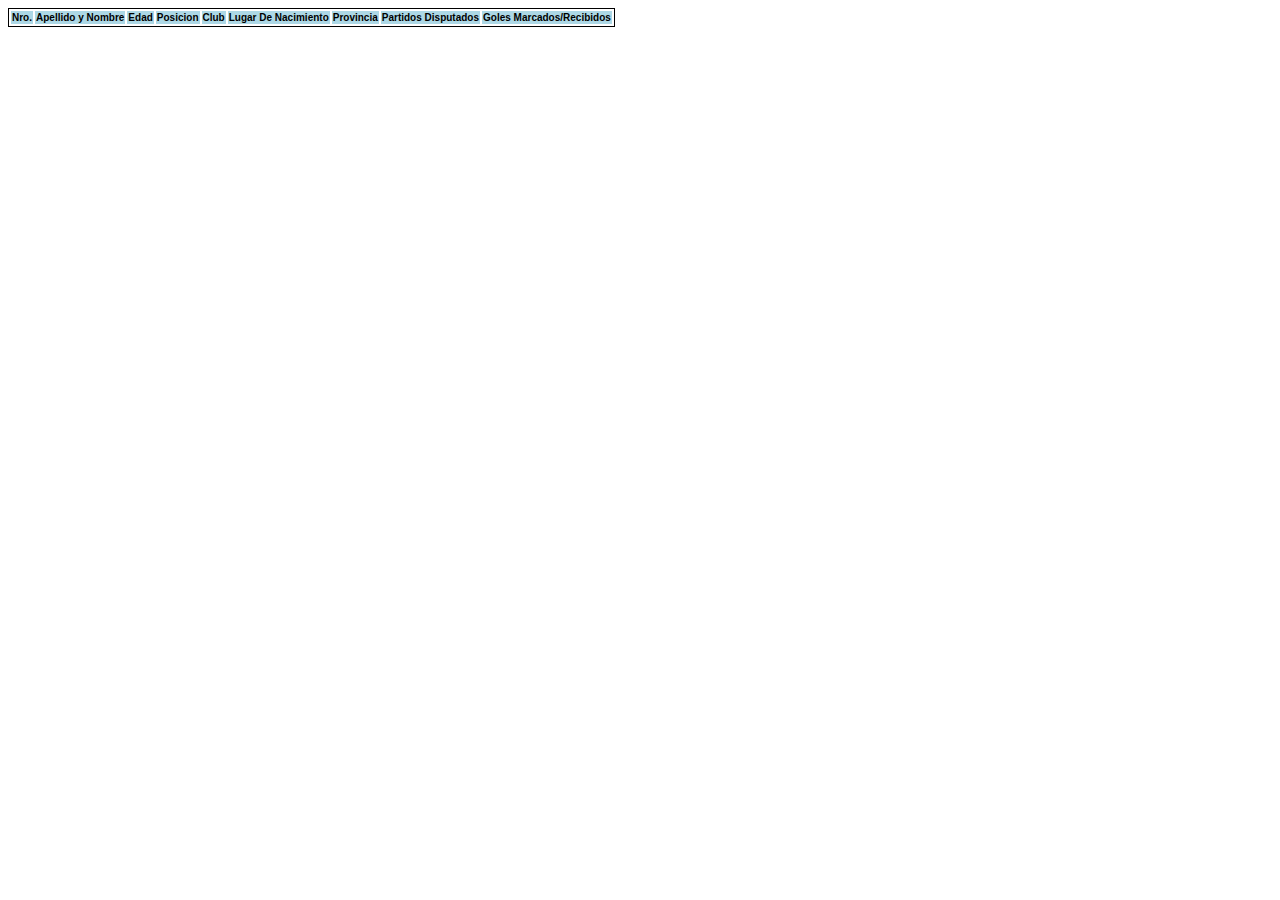
<file: Argentina National Team Table/index.html>
<!DOCTYPE html>
<html lang="en">

<head>
    <meta charset="UTF-8">
    <meta http-equiv="X-UA-Compatible" content="IE=edge">
    <meta name="viewport" content="width=device-width, initial-scale=1.0">
    <title>Argentine Squad Fifa World Cup Champions Qatar 2022</title>
    <link rel="stylesheet" href="style.css">
</head>

<body>
    <table id="tableContainer">
        <thead>
            <tr>
                <th>Nro.</th>
                <th>Apellido y Nombre</th>
                <th>Edad</th>
                <th>Posicion</th>
                <th>Club</th>
                <th>Lugar De Nacimiento</th>
                <th>Provincia</th>
                <th>Partidos Disputados</th>
                <th>Goles Marcados/Recibidos</th>
            </tr>
        </thead>

        <tbody>

        </tbody>
    </table>

    <script type="module" src="index.js"></script>
</body>
</html>
</file>
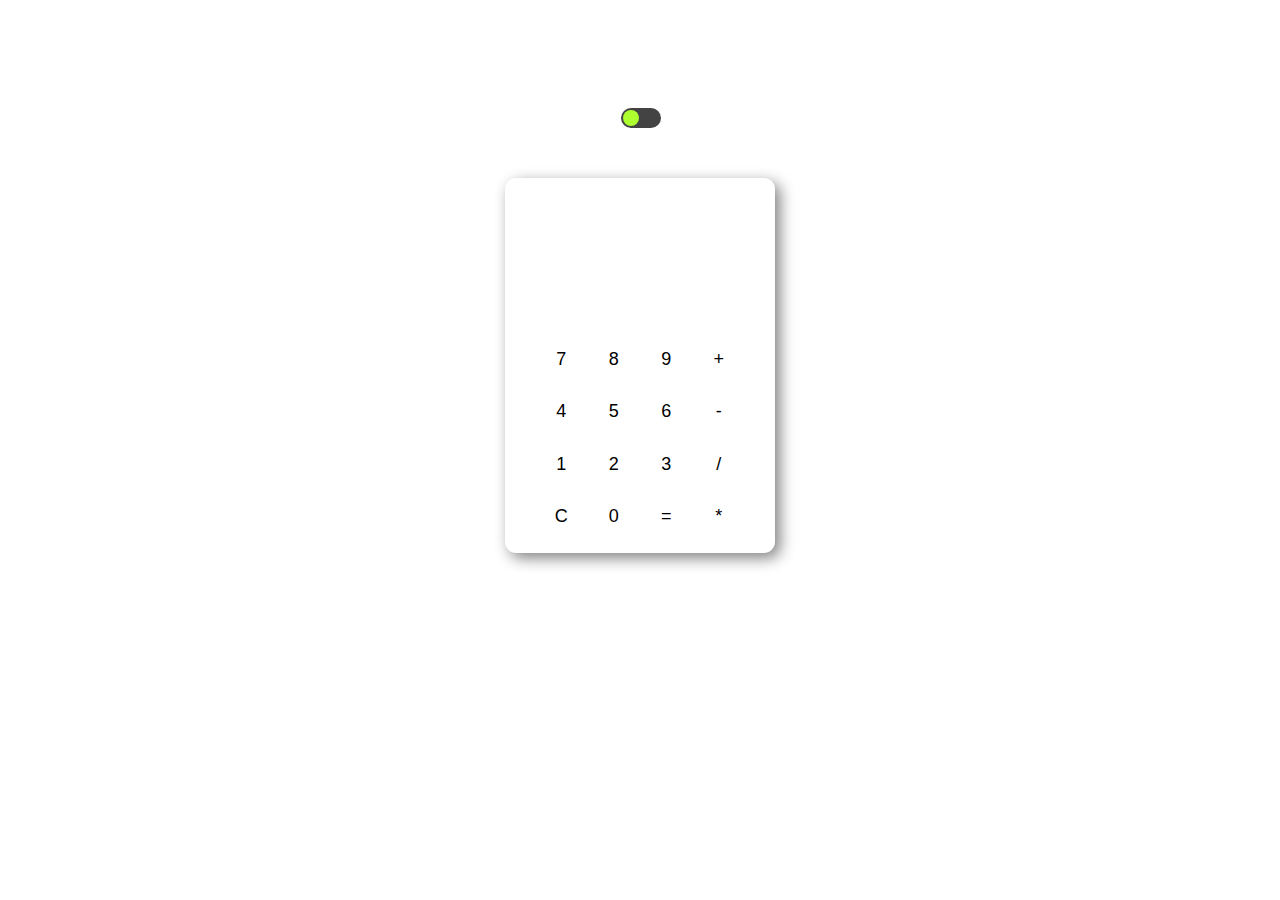
<file: Calculator/index.html>
<!DOCTYPE html>
<html lang="en">

<head>
    <meta charset="UTF-8" />
    <meta http-equiv="X-UA-Compatible" content="IE=edge" />
    <meta name="viewport" content="width=device-width, initial-scale=1.0" />
    <link rel="stylesheet" href="style.css" />
    <title>Calculator</title>
</head>

<body>
    <input type="checkbox" class="btn-mode" onclick="modoDarkLight()">

    <div class="calculator-container">
        <div class="visor">
            <input id="numUno" class="dark">
            <input id="numDos" class="dark">
        </div>

        <div id="numbers-container">
            <button class="btn-style dark" id="siete" onclick="numDos.value += '7'">7</button>
            <button class="btn-style dark" id="ocho" onclick="numDos.value += '8'">8</button>
            <button class="btn-style dark" id="nueve" onclick="numDos.value += '9'">9</button>
            <button class="btn-style dark operation" id="suma" onclick="numDos.value += '+'">+</button>

            <button class="btn-style dark" id="cuatro" onclick="numDos.value += '4'">4</button>
            <button class="btn-style dark" id="cinco" onclick="numDos.value += '5'">5</button>
            <button class="btn-style dark" id="seis" onclick="numDos.value += '6'">6</button>
            <button class="btn-style dark operation" id="resta" onclick="numDos.value += '-'">-</button>
            
            <button class="btn-style dark" id="uno" onclick="numDos.value += '1'">1</button>
            <button class="btn-style dark" id="dos" onclick="numDos.value += '2'">2</button>
            <button class="btn-style dark" id="tres" onclick="numDos.value += '3'">3</button>
            <button class="btn-style dark operation" id="division" onclick="numDos.value += '/'">/</button>
            
            <button class="btn-style dark" id="borra" onclick="borrar()">C</button>
            <button class="btn-style dark" id="cero" onclick="numDos.value += '0'">0</button>
            <button class="btn-style dark" id="igual" onclick="igual()">=</button>            
            <button class="btn-style dark operation" id="multiplicacion" onclick="numDos.value += '*'">*</button>
        </div>
    </div>

    <script src="./index.js"></script>
</body>

</html>
</file>
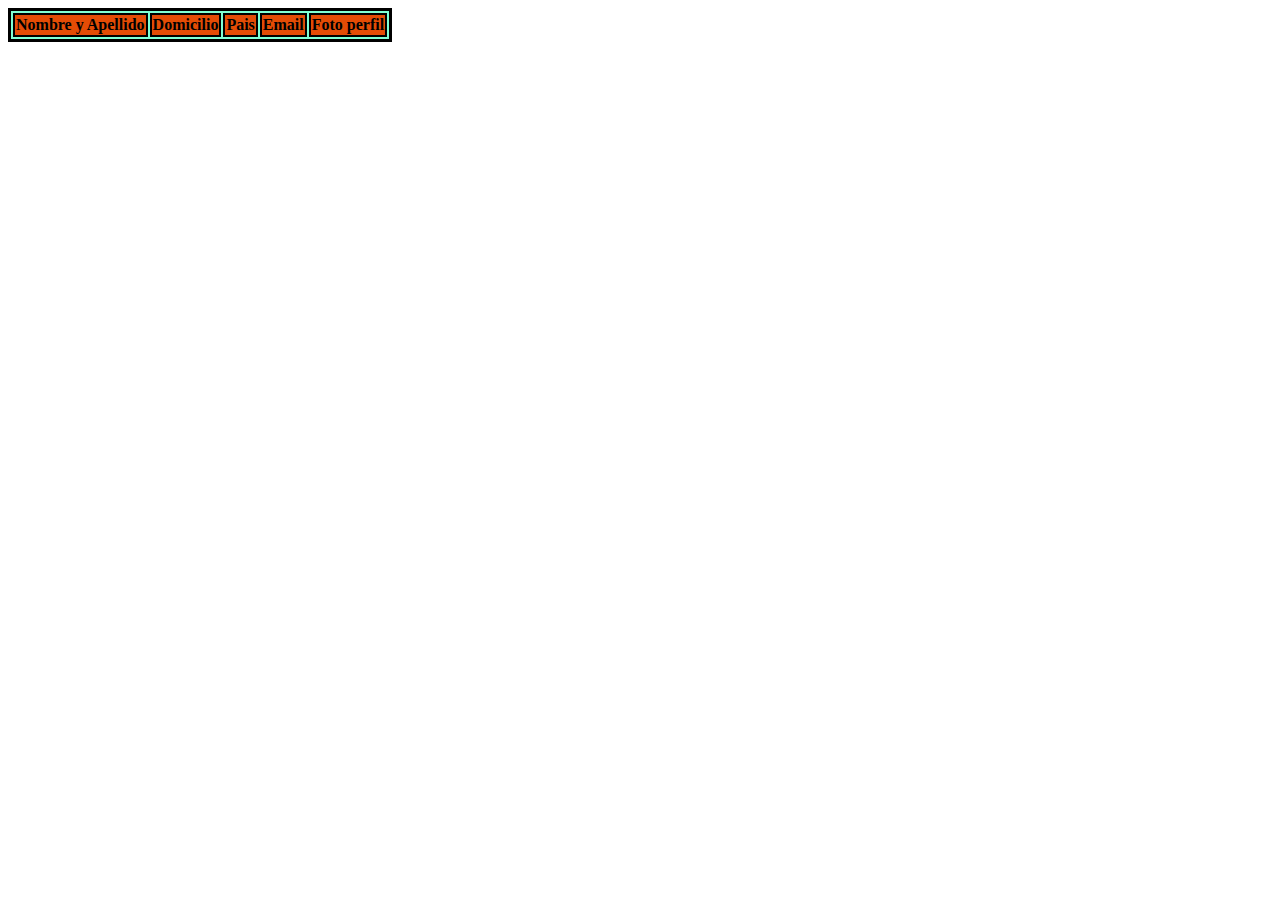
<file: Database Cards with Photo Profile/index.html>
<!DOCTYPE html>
<html lang="en">
<head>
    <meta charset="UTF-8" />
    <meta http-equiv="X-UA-Compatible" content="IE=edge" />
    <meta name="viewport" content="width=device-width, initial-scale=1.0" />
    <title>Tabla Completa</title>
    <link rel="stylesheet" href="styles.css" />
</head>

<body>
    <table id="tabla">
        <thead>
            <tr>
                <th>Nombre y Apellido</th>
                <th>Domicilio</th>
                <th>Pais</th>
                <th>Email</th>
                <th>Foto perfil</th>
            </tr>
        </thead>

        <tbody>
            <!-- iremos creando la tabla y cargando los datos a travez de javascript -->
        </tbody>
    </table>

    <script type="module" src="index.js"></script>
</body>

</html>
</file>
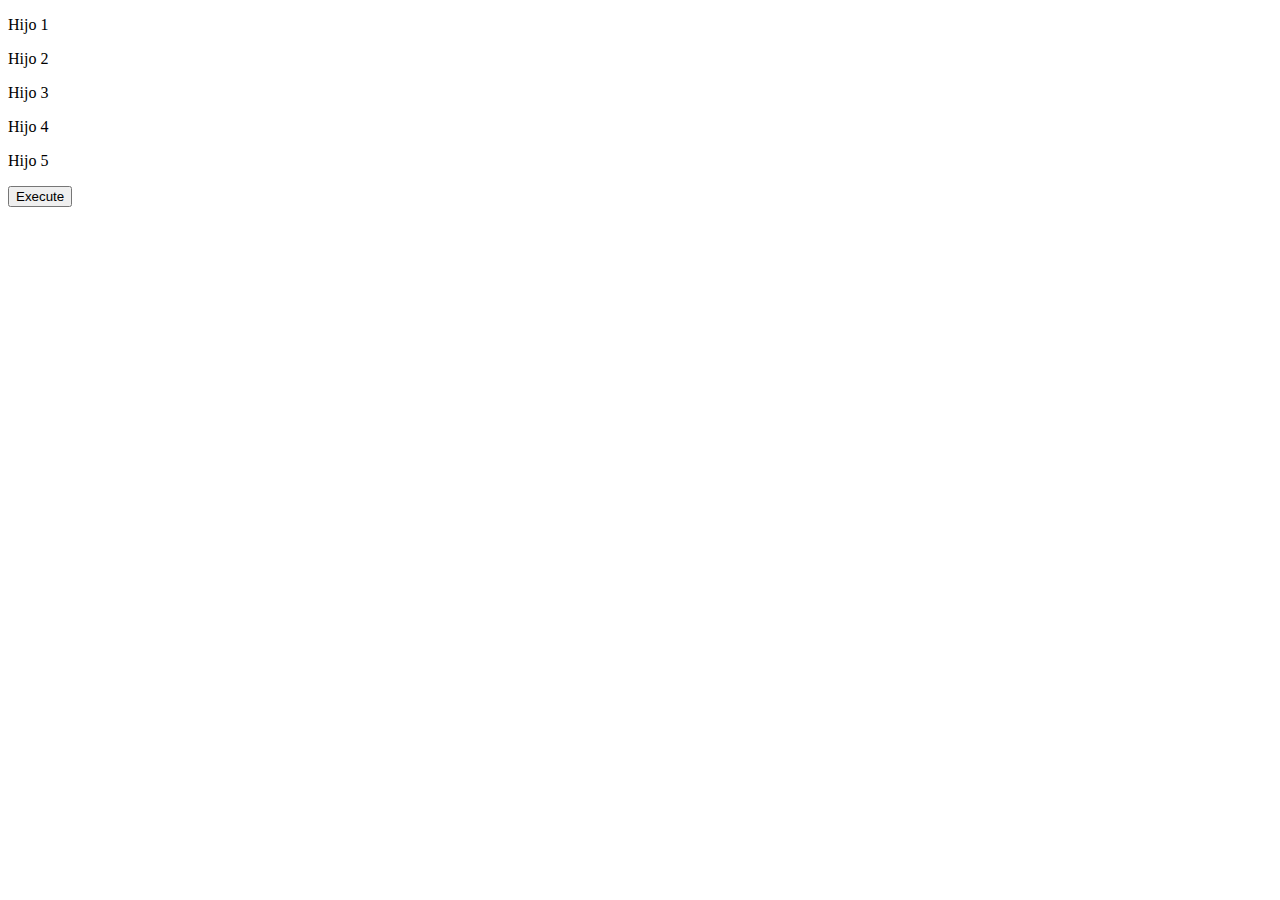
<file: DOM methods/index.html>
<!DOCTYPE html>
<html lang="en">
<head>
    <meta charset="UTF-8">
    <meta http-equiv="X-UA-Compatible" content="IE=edge">
    <meta name="viewport" content="width=device-width, initial-scale=1.0">
    <link rel="stylesheet" href="styles.css">
    <title>Document</title>
</head>
<body>
    <div id="padre">
        <p class="hijo">Hijo 1</p>
        <p class="hijo">Hijo 2</p>
        <p class="hijo">Hijo 3</p>
        <p class="hijo">Hijo 4</p>
        <p class="hijo rojo">Hijo 5</p>
    </div>

    <button id="ejecutar">Execute</button>

    <script src="index.js"></script>
</body>
</html>
</file>
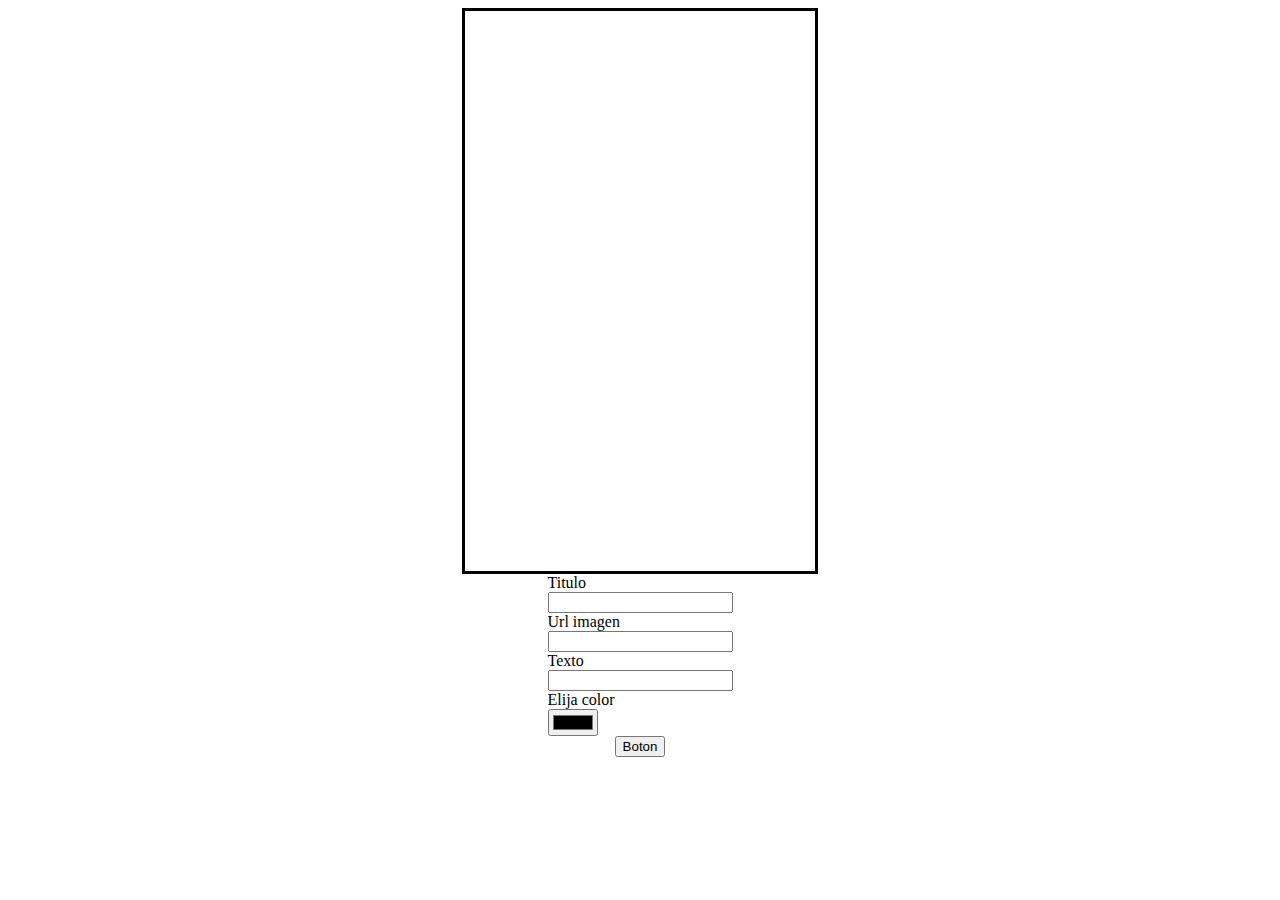
<file: Upload Image/index.html>
<!DOCTYPE html>
<html lang="en">
<head>
    <meta charset="UTF-8">
    <meta http-equiv="X-UA-Compatible" content="IE=edge">
    <meta name="viewport" content="width=device-width, initial-scale=1.0">
    <link rel="stylesheet" href="styles.css">
    <title>Document</title>
</head>
<body>

    <div id="tarjeta">
        <h1 class="tarjeta-titulo"></h1>
        <img class="tarjeta-imagen">
        <p class="tarjeta-texto"></p>
    </div>

    <div id="container">
        <label for="titulo">Titulo</label>
        <input type="text" class="titulo">

        <label for="imagen">Url imagen</label>
        <input type="text" class="url-imagen">

        <label for="texto">Texto</label>
        <input type="text" class="texto">
        
        <label for="color">Elija color</label>
        <input type="color" name="color" id="color">
    </div>

    <button id="ejecutar">Boton</button>

    <script src="index.js"></script>
</body>
</html>
</file>
<file: Argentina National Team Table/style.css>
#tableContainer {
    border: black solid 0.5px;
}

th{
    text-align: center;
    background-color: lightblue;
    font-family:Verdana, Geneva, Tahoma, sans-serif;
    font-size: 10px;
}

td{
    text-align: center;
    background-color: whitesmoke;
    font-family:Verdana, Geneva, Tahoma, sans-serif;
    font-size: 12px;
}
</file>
<file: Calculator/style.css>
/* Estilos del body. */
body {
    background-color: white;
    display: flex;
    flex-direction: column;
    align-items: center;
    margin-top: 14%;
    margin-bottom: 10%;
    font-family: 'Trebuchet MS', 'Lucida Sans Unicode', 'Lucida Grande', 'Lucida Sans', Arial, sans-serif;
    transition: 0.5s ease-in-out;
}

/* Propiedades de Estilo del boton de Modo Oscuro. */
input[type="checkbox"] {
    position: relative;
    width: 40px;
    height: 20px;
    background-color: #434343;
    appearance: none;
    outline: none;
    cursor: pointer;
    transition: 0.5s ease;
}

/* Funcion cuando el boton este activado: Cambia el fondo a negro. */
input[type="checkbox"]:checked {
    background-color: black;
}

/* Estilos del boton cuando este activado el modo Oscuro. */
input[type="checkbox"]::before {
    content: '';
    position: absolute;
    width: 16px;
    height: 16px;
    background-color: greenyellow;
    border-radius: 50%;
    top: 2px;
    left: 2px;
    transition: 0.7s ease;
}

/* Le damos movimiento a la esfera verde. */
input[type="checkbox"]:checked::before {
    transform: translate(20px);
}

/* Definimos los estilos que definiran el modo Oscuro. */
.modoOscuro {
    background-color: #252525;
    .dark {
        color: white;
    }
}

/* Estilos del contenedor de la calculadora. */
.calculator-container {
    background-color: transparent;
    width: 270px;
    height: 375px;
    display: flex;
    flex-direction: column;
    align-items: center;
    border-radius: 0.7em;    
    box-shadow: 5px 5px 15px gray
}

/* Estilos del visor de la calculadora. */
.visor {
    display: flex;
    flex-direction: column;
    text-align: right;
    width: 210px;
    height: 100px;
    border-radius: 2px;
    justify-content: space-around;
    margin-top: 35px;
    background-color: transparent;
}

/* Estilos del contenedor de las teclas de la calculadora. */
#numbers-container {
    display: flex;
    width: 210px;
    height: 100px;
    flex-wrap: wrap;
    flex-direction: row;
    justify-content: space-between;
    margin-top: 20px;    
}

/* Estilos de los botones de la calculadora. */
.btn-style {
    border-radius: 50%;
    width: 38px;
    height: 38px;
    border: 0px;
    font-size: 18px;
    margin: 0.4em;
    background-color: transparent;
    cursor: pointer;
}

/* Estilos del contenedor del boton modo Oscuro de la calculadora. */
.btn-mode {
    margin-top: -71px;
    margin-bottom: 50px;
    background-color: black;
    border: none;
    border-radius: 10px;
    width: 85px;
    height: 25px;
}

/* Estilos de los inputs de la calculadora. */
#numUno, #numDos {
    border: 0px;
    background-color: transparent;
    text-align: right;
}

/* Estilo del segundo input de la calculadora. */
#numDos {
    font-size: 30px;
}
</file>
<file: Database Cards with Photo Profile/styles.css>
table{
    border: 3px solid black;
    background-color: aquamarine;
}

th{
    border: 2px solid black;
    background-color: rgb(228, 76, 5);
}

td{
    border: 1px solid black;
    background-color: bisque;
}
</file>
<file: DOM methods/styles.css>
.background {
    background-color:aquamarine;
};

p {
    font-size: 40px;
};

.rojo {
    color: red;
    font-size: 50px; 
}

.boton {
    color: red;
    font-weight: 900;
}
</file>
<file: Upload Image/styles.css>
body {
    display: flex;
    flex-direction: column;
    align-items: center;
}

#container {
    display: flex;
    flex-direction: column;
}

#tarjeta {
    display: flex;
    flex-direction: column;
    align-items: center;
    width: 350px;
    height: 560px;
    border: 3px solid;
}
</file>
